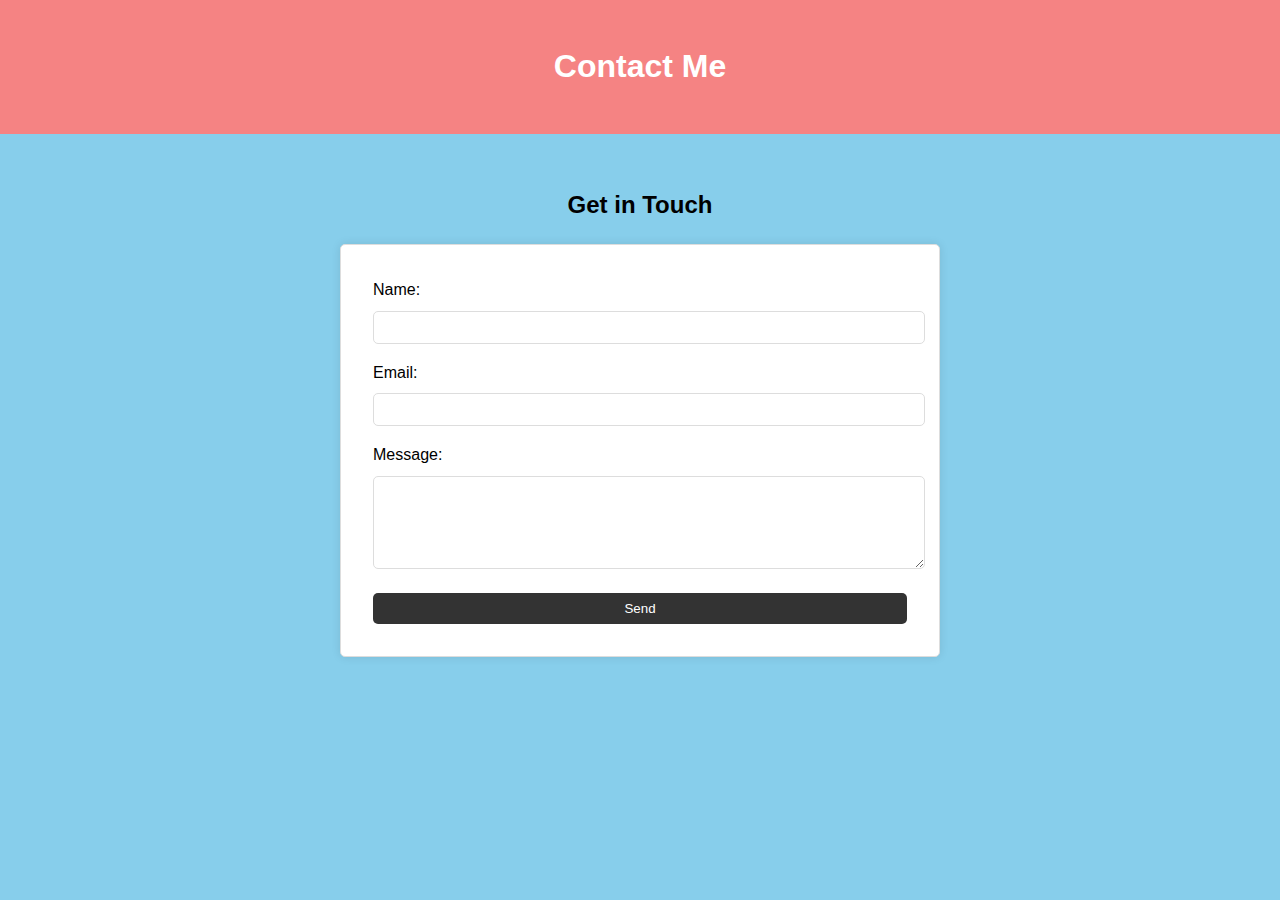
<file: contact.html>
<!DOCTYPE html>
<html lang="en">
<head>
    <meta charset="UTF-8">
    <meta name="viewport" content="width=device-width, initial-scale=1.0">
    <title>Contact Me</title>
    <style>
        body {
    font-family: Arial, sans-serif;
    line-height: 1.6;
    margin: 0;
    padding: 0;
    background-color: skyblue ;
}

header {
    background: #f58383;
    color: #fff;
    padding: 20px 0;
    text-align: center;
}

#contact {
    padding: 2rem;
    max-width: 600px;
    margin: 0 auto;
}


h2 {
    text-align: center;
}

form {
    background: #fff;
    border: 1px solid #ddd;
    border-radius: 5px;
    padding: 2rem;
    box-shadow: 0 0 10px rgba(0,0,0,0.1);
}

label {
    display: block;
    margin-bottom: 0.5rem;
}

input[type="text"],
input[type="email"],
textarea {
    width: 100%;
    padding: 0.5rem;
    margin-bottom: 1rem;
    border: 1px solid #ddd;
    border-radius: 5px;
}

input[type="submit"] {
    background: #333;
    color: #fff;
    border: none;
    padding: 0.5rem 1rem;
    cursor: pointer;
    border-radius: 5px;
    text-align: center;
    display: block;
    width: 100%;
}

input[type="submit"]:hover {
    background: #555;
}

footer {
    background: #333;
    color: #fff;
    text-align: center;
    padding: 1rem 0;
    position: fixed;
    width: 100%;
    bottom: 0;
}

    </style>
</head>
<body>
    <header>
        <h1>Contact Me</h1>
    </header>

    <section id="contact">
        <h2>Get in Touch</h2>
        <form action="mailto:your-email@example.com" method="post" enctype="text/plain">
            <label for="name">Name:</label>
            <input type="text" id="name" name="name" required>
            
            <label for="email">Email:</label>
            <input type="email" id="email" name="email" required>
            
            <label for="message">Message:</label>
            <textarea id="message" name="message" rows="5" required></textarea>
            
            <input type="submit" value="Send">
        </form>
    </section>

    
</body>
</html>
</file>
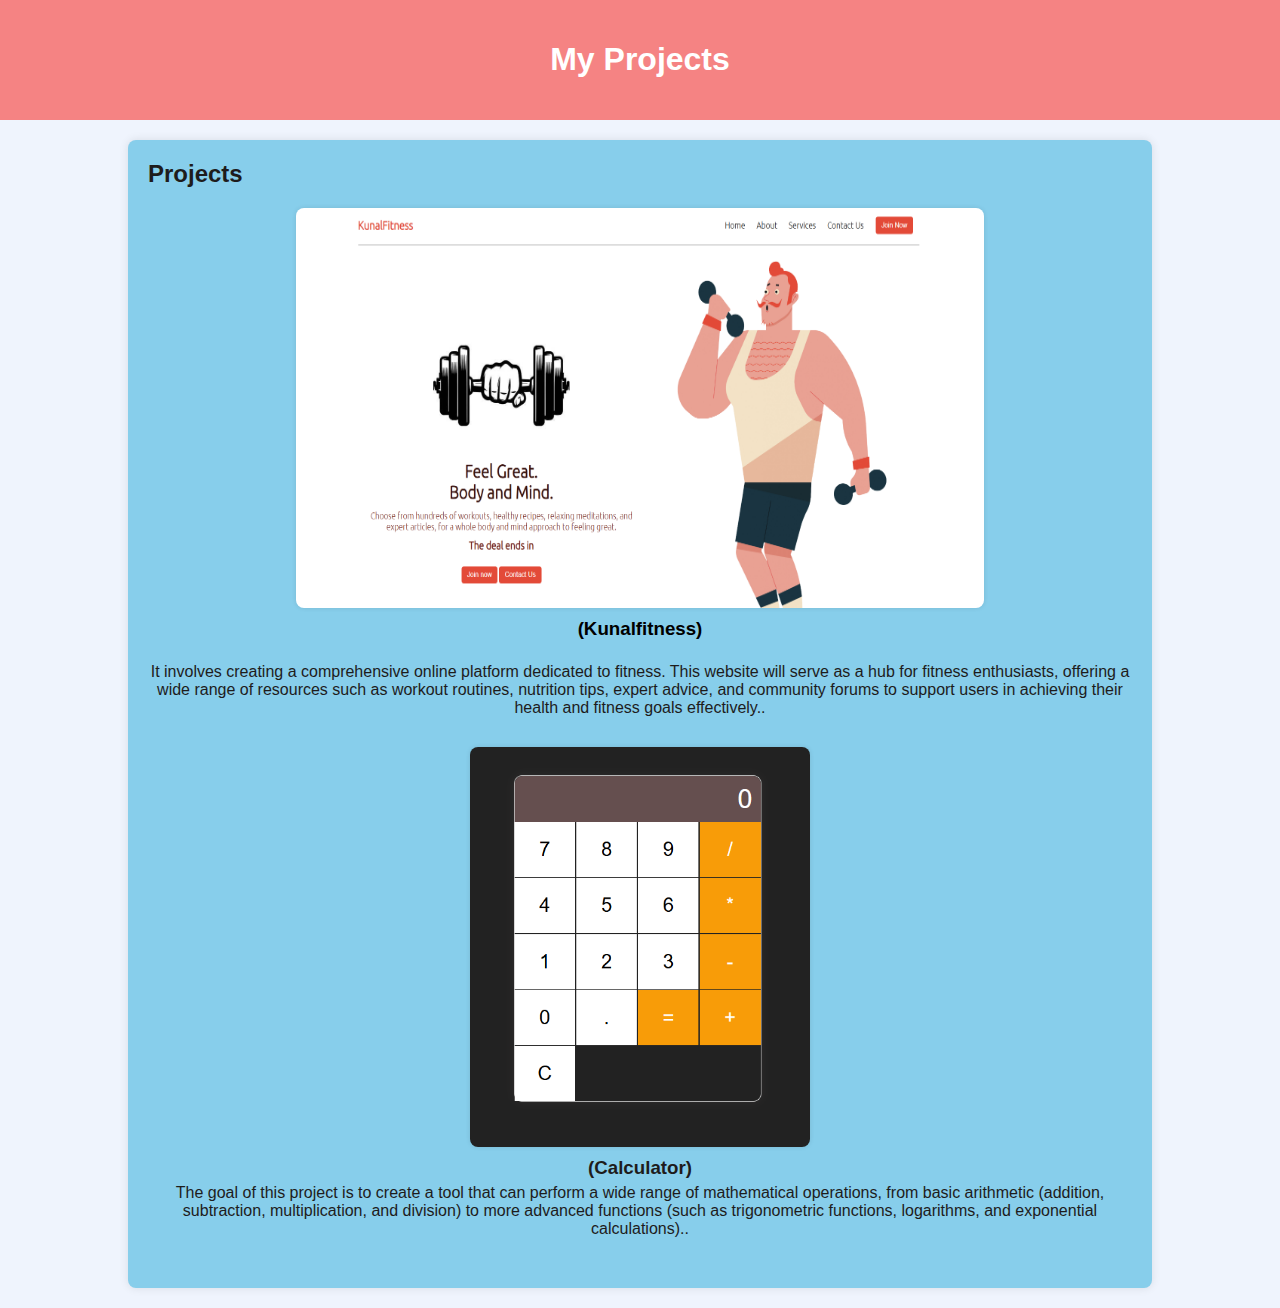
<file: projects.html>
<!DOCTYPE html>
<html lang="en">

<head>
    <meta charset="UTF-8">
    <meta name="viewport" content="width=device-width, initial-scale=1.0">
    <title>My Portfolio - Projects</title>
    <style>
        body {
            font-family: Arial, sans-serif;
            margin: 0;
            padding: 0;
            background-color: #eff4fd;
            color: #1e1c1c;
        }

        header {
            background-color: #f58383;
            color: white;
            padding: 20px 0;
            text-align: center;
        }

        nav {
            display: flex;
            justify-content: center;
            background-color: #444;
            padding: 10px;
        }

        nav a {
            color: white;
            text-decoration: none;
            margin: 0 15px;
            padding: 8px 16px;
        }

        nav a:hover {
            background-color: #575757;
            border-radius: 4px;
        }

        .container {
            width: 80%;
            margin: 20px auto;
        }

        .projects {
            background: skyblue;
            padding: 20px;
            margin-bottom: 20px;
            border-radius: 8px;
            box-shadow: 0 0 10px rgba(0, 0, 0, 0.1);
        }

        .projects h2 {
            margin-top: 0;
        }

        .project-item {
            display: flex;
            flex-direction: column;
            align-items: center;
            margin-bottom: 20px;
            text-align: center;
        }

        .project-item img {
            max-width: 70%;
            height: 400px;
            border-radius: 8px;
            box-shadow: 0 0 5px rgba(0, 0, 0, 0.1);
        }

        .project-item h3 {
            margin: 10px 0 5px;
        }

        .project-item p {
            margin: 0 0 10px;
        }
    </style>
</head>

<body>

    <header>
        <h1>My Projects</h1>
    </header>



    <div class="container">
        <section id="projects" class="projects">
            <h2>Projects</h2>
            <div class="project-item">
                <img src="project1.png" alt="Project 1">
                <h3 style="color:black;">(Kunalfitness)</h3><br>
                <p style="font-family: 'Franklin Gothic Medium', 'Arial Narrow', Arial, sans-serif;">It involves
                    creating a comprehensive online
                    platform dedicated to fitness. This website will serve as a hub for fitness enthusiasts, offering a
                    wide range of resources such as workout routines, nutrition tips, expert advice, and community
                    forums to support users in achieving their health and fitness goals effectively..</p>
            </div>
            <div class="project-item">
                <img src="project2.png" alt="Project 2" height="30px">
                <h3>(Calculator)</h3>
                <p style="font-family:'Franklin Gothic Medium', 'Arial Narrow', Arial, sans-serif ;">The goal of this project is to create a tool that can perform a wide range of mathematical
                    operations, from basic arithmetic (addition, subtraction, multiplication, and division) to more
                    advanced functions (such as trigonometric functions, logarithms, and exponential calculations)..
                </p>
            
        </section>
    </div>

</body>

</html>
</file>
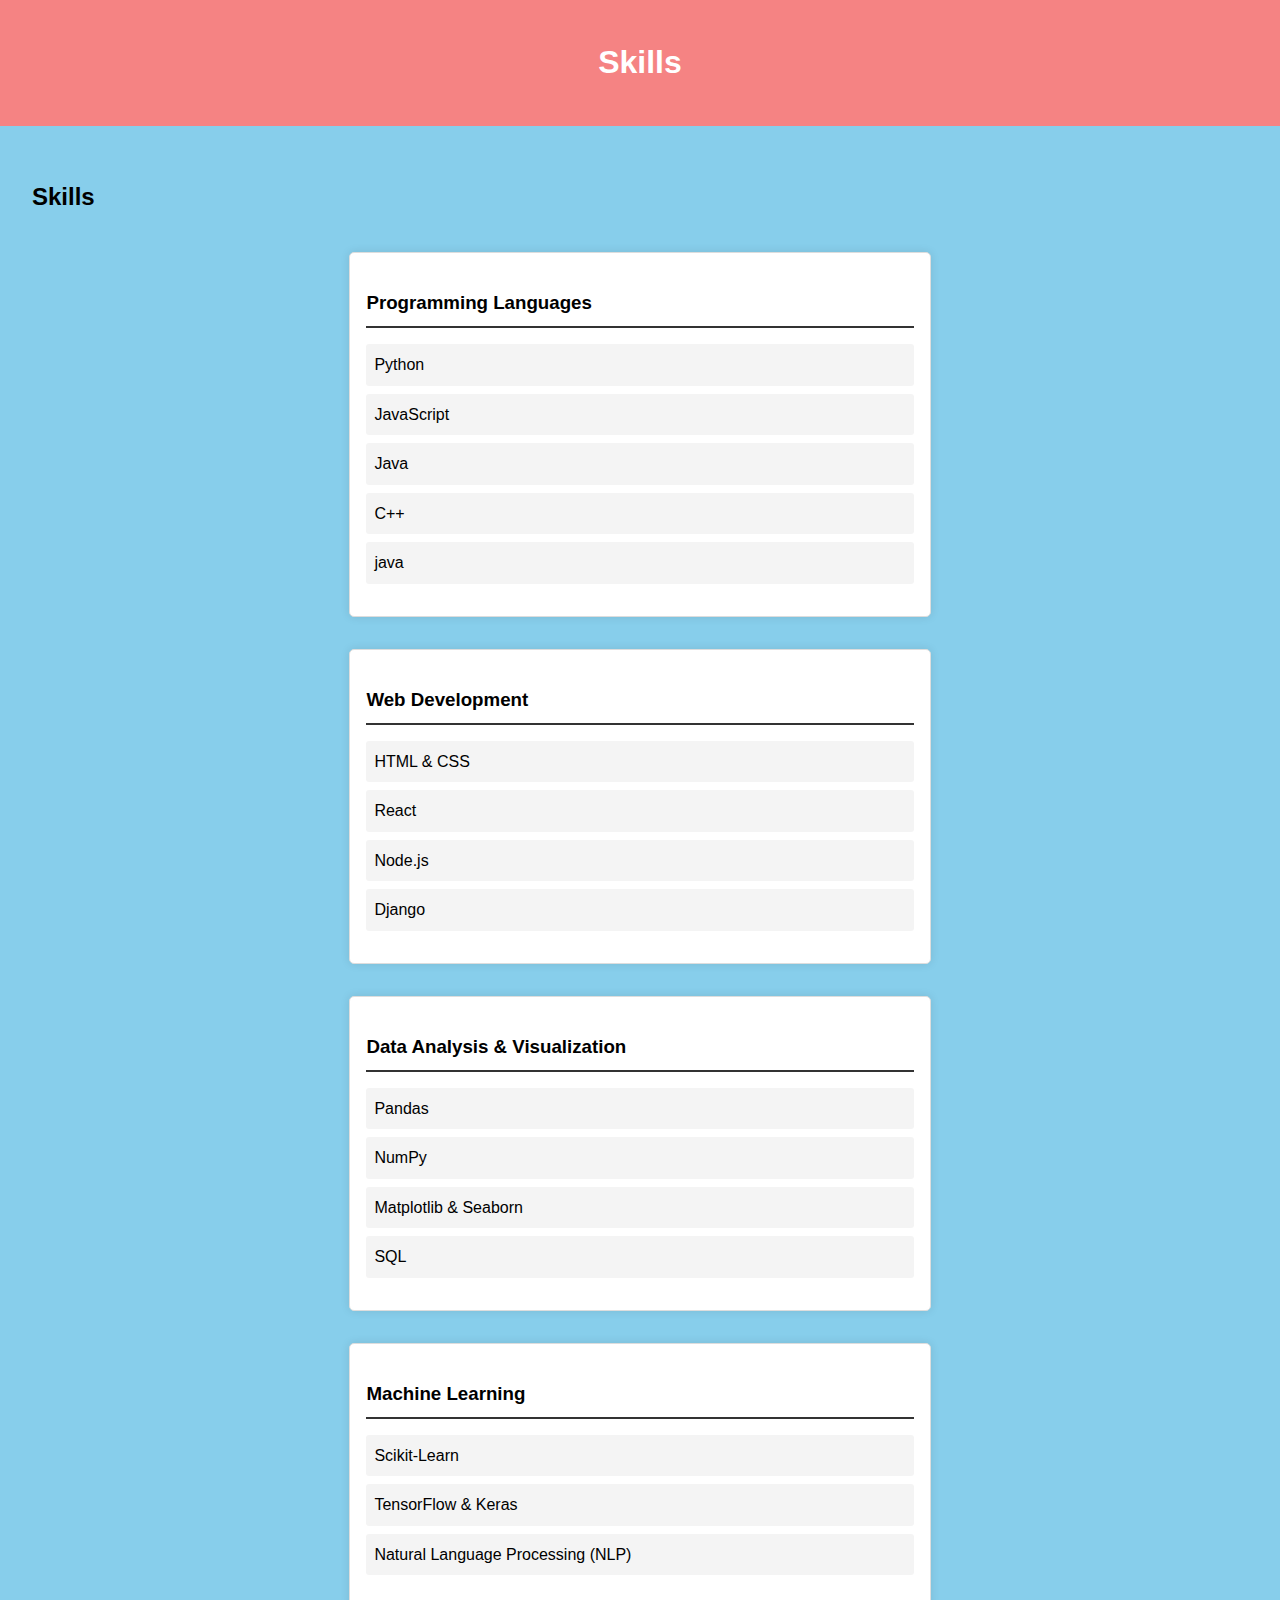
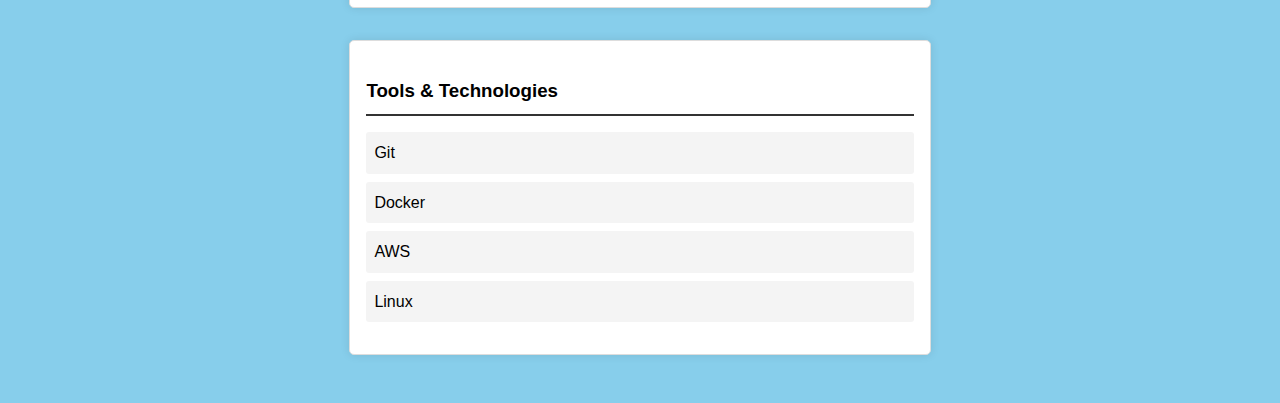
<file: skill.html>
<!DOCTYPE html>
<html lang="en">
<head>
    <meta charset="UTF-8">
    <meta name="viewport" content="width=device-width, initial-scale=1.0">
    <title>Skills</title>
    <style>
        body {
    font-family: Arial, sans-serif;
    line-height: 1.6;
    margin: 0;
    padding: 0;
    background-color: skyblue;
}

header {
    background: #f58383;
    color: #fff;
    padding: 1rem 0;
    text-align: center;
}

#skills {
    padding: 2rem;
}

.skills-container {
    display: flex;
    flex-wrap: wrap;
    justify-content: space-around;
}

.skill {
    background: #fff;
    border: 1px solid #ddd;
    border-radius: 5px;
    margin: 1rem;
    padding: 1rem;
    width: 45%;
    box-shadow: 0 0 10px rgba(0,0,0,0.1);
}

.skill h3 {
    border-bottom: 2px solid #333;
    margin-bottom: 1rem;
    padding-bottom: 0.5rem;
}

.skill ul {
    list-style: none;
    padding: 0;
}

.skill ul li {
    background: #f4f4f4;
    margin: 0.5rem 0;
    padding: 0.5rem;
    border-radius: 3px;
}


    </style>
</head>
<body>
    <header>
        <h1> Skills</h1>
    </header>

    <section id="skills">
        <h2>Skills</h2>
        <div class="skills-container">
            <div class="skill">
                <h3>Programming Languages</h3>
                <ul>
                    <li>Python</li>
                    <li>JavaScript</li>
                    <li>Java</li>
                    <li>C++</li>
                    <li>java</li>
                </ul>
            </div>
            <div class="skill">
                <h3>Web Development</h3>
                <ul>
                    <li>HTML & CSS</li>
                    <li>React</li>
                    <li>Node.js</li>
                    <li>Django</li>
                </ul>
            </div>
            <div class="skill">
                <h3>Data Analysis & Visualization</h3>
                <ul>
                    <li>Pandas</li>
                    <li>NumPy</li>
                    <li>Matplotlib & Seaborn</li>
                    <li>SQL</li>
                </ul>
            </div>
            <div class="skill">
                <h3>Machine Learning</h3>
                <ul>
                    <li>Scikit-Learn</li>
                    <li>TensorFlow & Keras</li>
                    <li>Natural Language Processing (NLP)</li>
                </ul>
            </div>
            <div class="skill">
                <h3>Tools & Technologies</h3>
                <ul>
                    <li>Git</li>
                    <li>Docker</li>
                    <li>AWS</li>
                    <li>Linux</li>
                </ul>
            </div>
        </div>
    </section>

    
</body>
</html>
</file>
